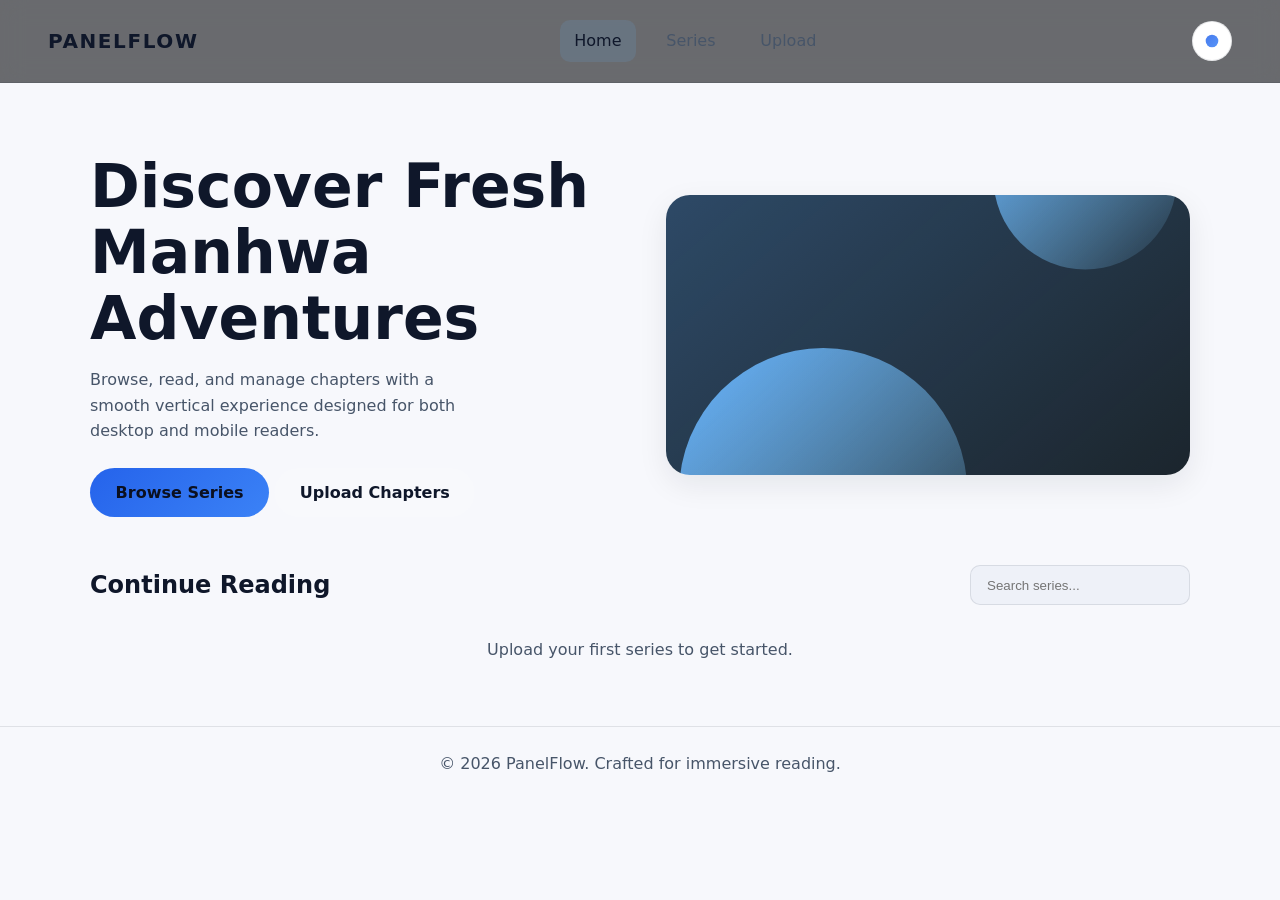
<file: index.html>
<!DOCTYPE html>
<html lang="en" data-theme="dark">
<head>
  <meta charset="UTF-8" />
  <meta name="viewport" content="width=device-width, initial-scale=1.0" />
  <title>Manhwa Reader</title>
  <link rel="stylesheet" href="assets/css/styles.css" />
</head>
<body class="page-home">
  <header class="site-header">
    <div class="logo">PanelFlow</div>
    <nav class="main-nav">
      <a href="index.html" class="active">Home</a>
      <a href="series.html">Series</a>
      <a href="admin.html">Upload</a>
    </nav>
    <button id="themeToggle" class="theme-toggle" aria-label="Toggle theme"></button>
  </header>

  <main class="home-content">
    <section class="hero">
      <div class="hero-copy">
        <h1>Discover Fresh Manhwa Adventures</h1>
        <p>Browse, read, and manage chapters with a smooth vertical experience designed for both desktop and mobile readers.</p>
        <div class="cta-group">
          <a class="btn primary" href="series.html">Browse Series</a>
          <a class="btn secondary" href="admin.html">Upload Chapters</a>
        </div>
      </div>
      <div class="hero-visual" aria-hidden="true"></div>
    </section>

    <section class="library">
      <header class="section-header">
        <h2>Continue Reading</h2>
        <div class="filter-group">
          <input type="search" id="seriesSearch" placeholder="Search series..." />
        </div>
      </header>
      <div id="seriesGrid" class="series-grid hidden"></div>
      <p id="emptyState" class="empty-state hidden">Upload your first series to get started.</p>
    </section>
  </main>

  <footer class="site-footer">
    <p>&copy; <span id="year"></span> PanelFlow. Crafted for immersive reading.</p>
  </footer>

  <script type="module" src="assets/js/theme.js"></script>
  <script type="module" src="assets/js/storage.js"></script>
  <script type="module" src="assets/js/home.js"></script>
</body>
</html>
</file>
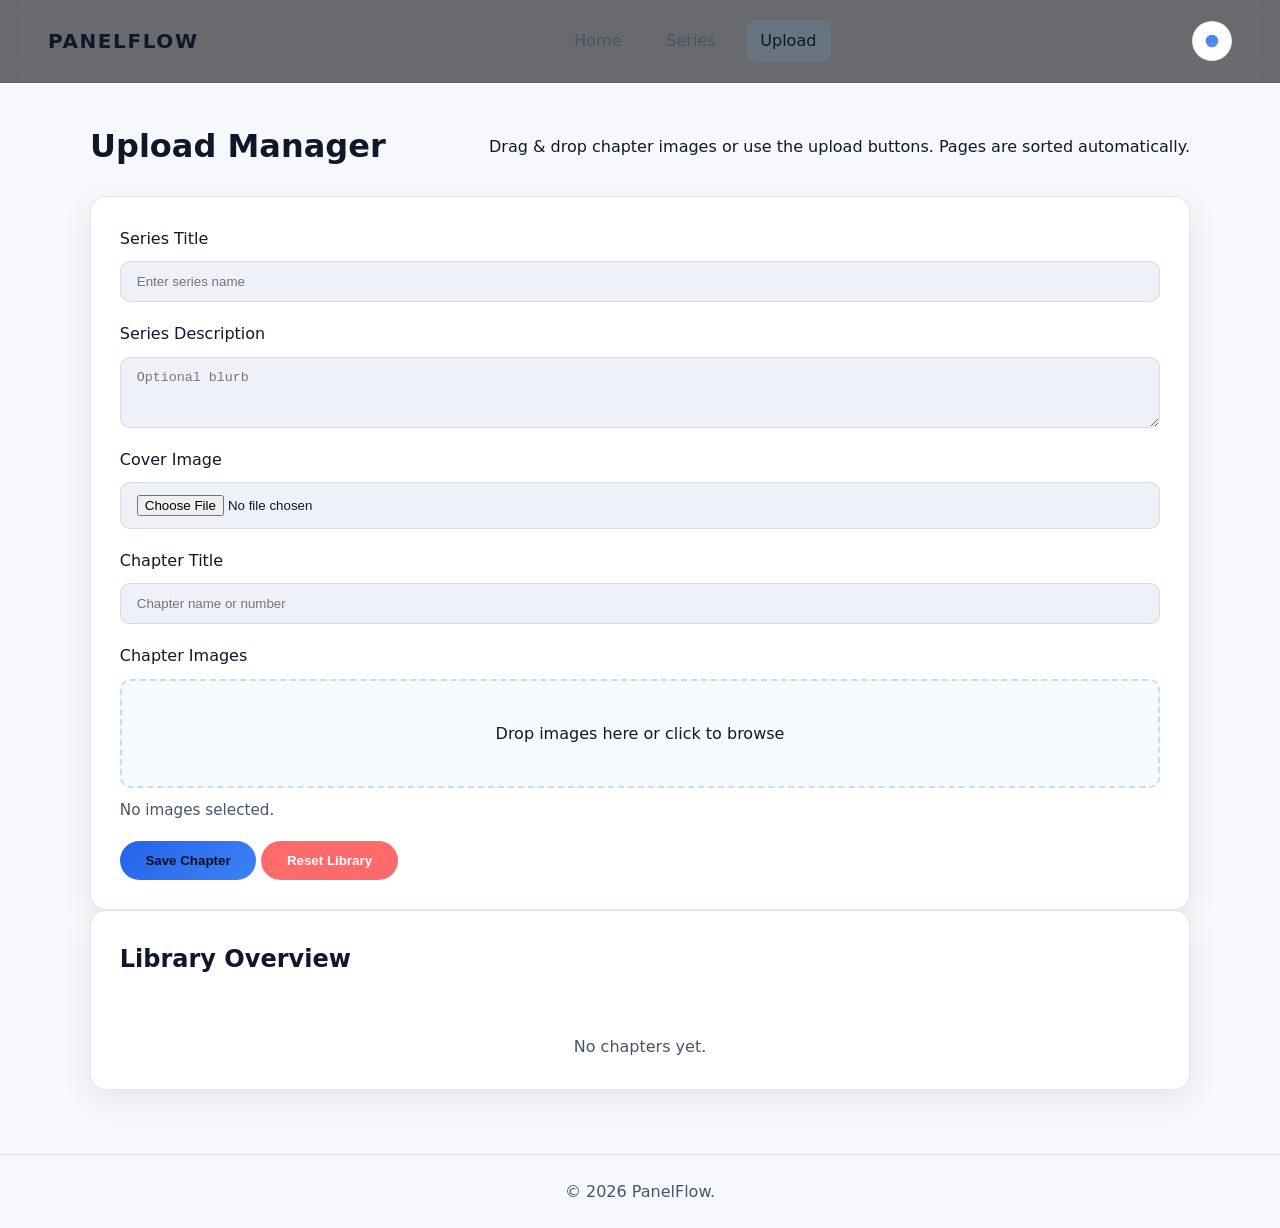
<file: admin.html>
<!DOCTYPE html>
<html lang="en" data-theme="dark">
<head>
  <meta charset="UTF-8" />
  <meta name="viewport" content="width=device-width, initial-scale=1.0" />
  <title>Upload Dashboard - PanelFlow</title>
  <link rel="stylesheet" href="assets/css/styles.css" />
</head>
<body class="page-admin">
  <header class="site-header">
    <div class="logo">PanelFlow</div>
    <nav class="main-nav">
      <a href="index.html">Home</a>
      <a href="series.html">Series</a>
      <a href="admin.html" class="active">Upload</a>
    </nav>
    <button id="themeToggle" class="theme-toggle" aria-label="Toggle theme"></button>
  </header>

  <main class="page-content">
    <header class="section-header">
      <h1>Upload Manager</h1>
      <p>Drag & drop chapter images or use the upload buttons. Pages are sorted automatically.</p>
    </header>

    <section class="upload-panel">
      <form id="uploadForm" class="upload-form">
        <div class="field-group">
          <label for="seriesTitle">Series Title</label>
          <input id="seriesTitle" name="seriesTitle" type="text" required placeholder="Enter series name" />
        </div>
        <div class="field-group">
          <label for="seriesDescription">Series Description</label>
          <textarea id="seriesDescription" name="seriesDescription" rows="3" placeholder="Optional blurb"></textarea>
        </div>
        <div class="field-group">
          <label for="coverImage">Cover Image</label>
          <input id="coverImage" name="coverImage" type="file" accept="image/png, image/jpeg" />
        </div>
        <div class="field-group">
          <label for="chapterTitle">Chapter Title</label>
          <input id="chapterTitle" name="chapterTitle" type="text" required placeholder="Chapter name or number" />
        </div>
        <div class="field-group">
          <label>Chapter Images</label>
          <div id="dropZone" class="drop-zone" tabindex="0">Drop images here or click to browse</div>
          <input id="chapterImages" name="chapterImages" type="file" accept="image/png, image/jpeg" multiple hidden />
          <ul id="fileList" class="file-list"></ul>
        </div>
        <div class="actions">
          <button type="submit" class="btn primary">Save Chapter</button>
          <button type="button" id="clearLibrary" class="btn danger">Reset Library</button>
        </div>
      </form>
    </section>

    <section class="library-overview">
      <h2>Library Overview</h2>
      <div id="libraryList" class="library-list"></div>
    </section>
  </main>

  <footer class="site-footer">
    <p>&copy; <span id="year"></span> PanelFlow.</p>
  </footer>

  <script type="module" src="assets/js/theme.js"></script>
  <script type="module" src="assets/js/storage.js"></script>
  <script type="module" src="assets/js/admin.js"></script>
</body>
</html>
</file>
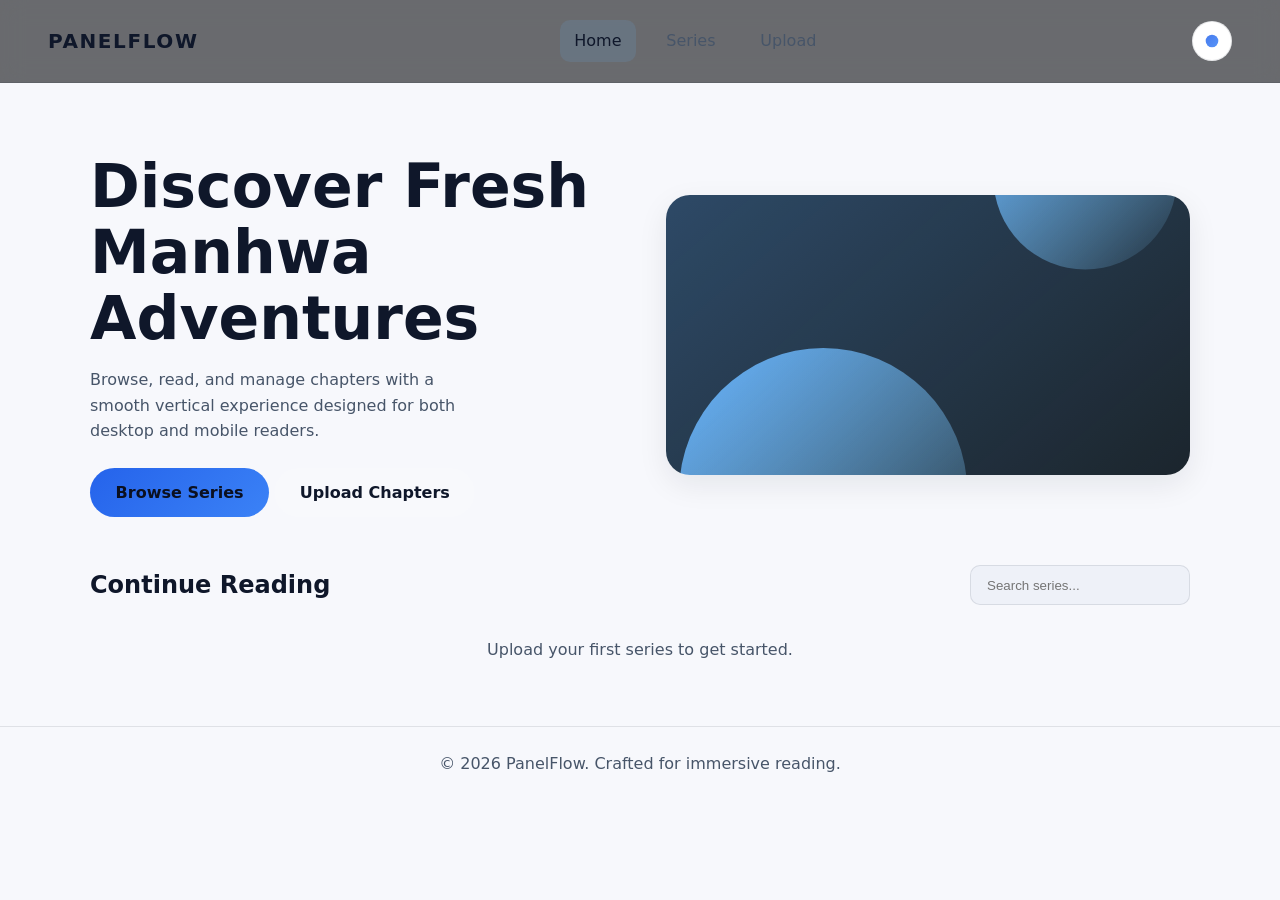
<file: reader.html>
<!DOCTYPE html>
<html lang="en" data-theme="dark">
<head>
  <meta charset="UTF-8" />
  <meta name="viewport" content="width=device-width, initial-scale=1.0" />
  <title>Reader - PanelFlow</title>
  <link rel="stylesheet" href="assets/css/styles.css" />
</head>
<body class="page-reader">
  <header class="reader-header">
    <a class="logo" href="index.html">PanelFlow</a>
    <div class="reader-controls">
      <button id="backButton" class="btn secondary">&larr; Library</button>
      <select id="chapterSelect" aria-label="Select chapter"></select>
      <button id="themeToggle" class="theme-toggle" aria-label="Toggle theme"></button>
    </div>
  </header>

  <main class="reader-main">
    <article class="reader-meta">
      <h1 id="seriesTitle"></h1>
      <h2 id="chapterTitle"></h2>
    </article>
    <section id="pageContainer" class="page-container" aria-live="polite"></section>
    <nav class="reader-pagination">
      <button id="prevChapter" class="btn secondary">Previous Chapter</button>
      <button id="nextChapter" class="btn primary">Next Chapter</button>
    </nav>
  </main>

  <footer class="reader-footer">
    <p id="readingProgress">Scroll to read. Progress saves automatically.</p>
  </footer>

  <script type="module" src="assets/js/theme.js"></script>
  <script type="module" src="assets/js/storage.js"></script>
  <script type="module" src="assets/js/reader.js"></script>
</body>
</html>
</file>
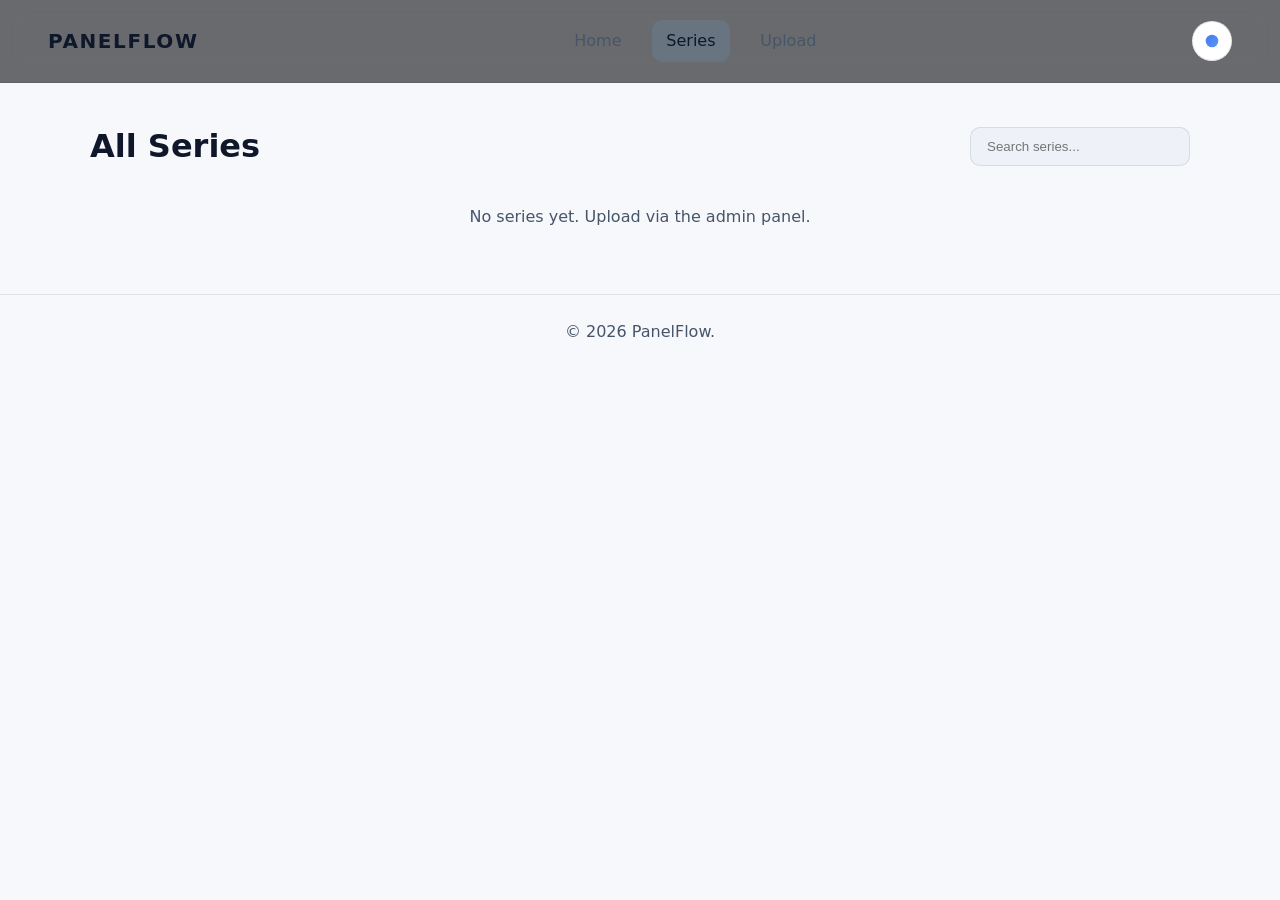
<file: series.html>
<!DOCTYPE html>
<html lang="en" data-theme="dark">
<head>
  <meta charset="UTF-8" />
  <meta name="viewport" content="width=device-width, initial-scale=1.0" />
  <title>Series Library - PanelFlow</title>
  <link rel="stylesheet" href="assets/css/styles.css" />
</head>
<body class="page-series">
  <header class="site-header">
    <div class="logo">PanelFlow</div>
    <nav class="main-nav">
      <a href="index.html">Home</a>
      <a href="series.html" class="active">Series</a>
      <a href="admin.html">Upload</a>
    </nav>
    <button id="themeToggle" class="theme-toggle" aria-label="Toggle theme"></button>
  </header>

  <main class="page-content">
    <header class="section-header">
      <h1>All Series</h1>
      <div class="filter-group">
        <input type="search" id="seriesSearch" placeholder="Search series..." />
      </div>
    </header>
    <div id="seriesGrid" class="series-grid hidden"></div>
    <p id="emptyState" class="empty-state hidden">No series yet. Upload via the admin panel.</p>
  </main>

  <footer class="site-footer">
    <p>&copy; <span id="year"></span> PanelFlow.</p>
  </footer>

  <script type="module" src="assets/js/theme.js"></script>
  <script type="module" src="assets/js/storage.js"></script>
  <script type="module" src="assets/js/series.js"></script>
</body>
</html>
</file>
<file: assets/css/styles.css>
:root {
  color-scheme: dark light;
  --bg: #0f1115;
  --bg-elevated: #151921;
  --bg-soft: #1c212b;
  --text: #f5f6fb;
  --text-muted: #a5adc6;
  --accent: #66b3ff;
  --accent-strong: #8ad6ff;
  --danger: #ff6b6b;
  --border: rgba(255, 255, 255, 0.06);
  --shadow: 0 10px 30px rgba(0, 0, 0, 0.4);
  --radius-lg: 24px;
  --radius-md: 16px;
  --radius-sm: 10px;
  --transition: 0.2s ease;
  font-family: "Inter", system-ui, -apple-system, BlinkMacSystemFont, "Segoe UI", sans-serif;
}

[data-theme="light"] {
  --bg: #f7f8fc;
  --bg-elevated: #ffffff;
  --bg-soft: #eef1f8;
  --text: #0f172a;
  --text-muted: #475569;
  --accent: #2563eb;
  --accent-strong: #3b82f6;
  --border: rgba(15, 23, 42, 0.1);
  --shadow: 0 10px 30px rgba(15, 23, 42, 0.08);
}

* {
  box-sizing: border-box;
  margin: 0;
  padding: 0;
}

.hidden {
  display: none !important;
}

html,
body {
  background: var(--bg);
  color: var(--text);
  min-height: 100%;
}

body {
  display: flex;
  flex-direction: column;
  line-height: 1.6;
}

a {
  color: inherit;
  text-decoration: none;
}

.site-header,
.reader-header {
  display: flex;
  align-items: center;
  justify-content: space-between;
  padding: 1.25rem clamp(1rem, 4vw, 3rem);
  background: rgba(10, 12, 16, 0.6);
  backdrop-filter: blur(12px);
  border-bottom: 1px solid var(--border);
  position: sticky;
  top: 0;
  z-index: 100;
}

.reader-header {
  background: rgba(10, 12, 16, 0.85);
}

.logo {
  font-weight: 700;
  font-size: 1.25rem;
  letter-spacing: 0.08em;
  text-transform: uppercase;
}

.main-nav {
  display: flex;
  gap: 1rem;
  align-items: center;
}

.main-nav a {
  padding: 0.5rem 0.9rem;
  border-radius: var(--radius-sm);
  transition: background var(--transition), color var(--transition);
  color: var(--text-muted);
}

.main-nav a.active,
.main-nav a:hover {
  color: var(--text);
  background: rgba(102, 179, 255, 0.12);
}

.theme-toggle {
  width: 40px;
  height: 40px;
  border-radius: 50%;
  border: 1px solid var(--border);
  background: var(--bg-elevated);
  cursor: pointer;
  position: relative;
}

.theme-toggle::before {
  content: "";
  position: absolute;
  inset: 10px;
  border-radius: 50%;
  background: linear-gradient(135deg, var(--accent) 0%, var(--accent-strong) 100%);
  opacity: 0.7;
  transition: transform var(--transition), opacity var(--transition);
}

[data-theme="light"] .theme-toggle::before {
  transform: scale(0.7);
  opacity: 0.85;
}

.btn {
  border: none;
  cursor: pointer;
  border-radius: 999px;
  padding: 0.75rem 1.6rem;
  font-weight: 600;
  transition: transform var(--transition), box-shadow var(--transition), background var(--transition);
  display: inline-flex;
  align-items: center;
  justify-content: center;
  gap: 0.4rem;
}

.btn.primary {
  background: linear-gradient(135deg, var(--accent), var(--accent-strong));
  color: #0b1020;
}

.btn.secondary {
  background: rgba(255, 255, 255, 0.08);
  color: var(--text);
}

.btn.danger {
  background: var(--danger);
  color: #fff;
}

.btn:hover {
  transform: translateY(-1px);
  box-shadow: var(--shadow);
}

.page-content,
.home-content,
.reader-main {
  width: min(1100px, 90vw);
  margin: 0 auto;
  padding: clamp(1rem, 3vw, 2.5rem) 0 4rem;
  flex: 1;
}

.hero {
  display: grid;
  grid-template-columns: repeat(auto-fit, minmax(280px, 1fr));
  gap: clamp(1.5rem, 4vw, 3.5rem);
  align-items: center;
  margin: 2rem 0 3rem;
}

.hero-copy h1 {
  font-size: clamp(2.5rem, 5vw, 3.75rem);
  line-height: 1.1;
}

.hero-copy p {
  color: var(--text-muted);
  margin: 1rem 0 1.5rem;
  max-width: 36ch;
}

.hero-visual {
  width: 100%;
  min-height: 280px;
  border-radius: var(--radius-lg);
  background: linear-gradient(140deg, rgba(102, 179, 255, 0.35), rgba(138, 214, 255, 0.1)),
    url('data:image/svg+xml,<svg xmlns="http://www.w3.org/2000/svg" width="400" height="400" viewBox="0 0 400 400"><defs><linearGradient id="a" x1="0" y1="0" x2="1" y2="1"><stop offset="0" stop-color="%2366b3ff"/><stop offset="1" stop-color="%238ad6ff" stop-opacity="0"/></linearGradient></defs><rect width="400" height="400" fill="%230f1115"/><circle cx="320" cy="80" r="70" fill="url(%23a)"/><circle cx="120" cy="320" r="110" fill="url(%23a)"/></svg>') center/cover;
  box-shadow: var(--shadow);
}

.section-header {
  display: flex;
  flex-wrap: wrap;
  align-items: center;
  justify-content: space-between;
  gap: 1rem;
  margin-bottom: 1.5rem;
}

.filter-group input {
  background: var(--bg-soft);
  border: 1px solid var(--border);
  border-radius: var(--radius-sm);
  padding: 0.7rem 1rem;
  color: var(--text);
  min-width: 220px;
}

.series-grid {
  display: grid;
  grid-template-columns: repeat(auto-fill, minmax(220px, 1fr));
  gap: 1.5rem;
}

.series-card {
  background: var(--bg-elevated);
  border-radius: var(--radius-md);
  padding: 1.2rem;
  display: flex;
  flex-direction: column;
  gap: 0.9rem;
  position: relative;
  overflow: hidden;
  border: 1px solid var(--border);
  box-shadow: var(--shadow);
  transition: transform var(--transition), border-color var(--transition);
}

.series-card:hover {
  transform: translateY(-3px);
  border-color: rgba(102, 179, 255, 0.4);
}

.series-cover {
  width: 100%;
  aspect-ratio: 3/4;
  border-radius: var(--radius-sm);
  object-fit: cover;
  background: var(--bg-soft);
}

.series-meta h3 {
  font-size: 1.1rem;
}

.series-meta p {
  color: var(--text-muted);
  font-size: 0.95rem;
}

.series-actions {
  margin-top: auto;
  display: flex;
  gap: 0.5rem;
}

.empty-state {
  text-align: center;
  color: var(--text-muted);
  margin-top: 2rem;
}

.site-footer,
.reader-footer {
  text-align: center;
  padding: 1.5rem;
  color: var(--text-muted);
  border-top: 1px solid var(--border);
}

.reader-main {
  display: flex;
  flex-direction: column;
  gap: 2rem;
}

.reader-meta h1 {
  font-size: clamp(1.8rem, 4vw, 2.6rem);
}

.reader-meta h2 {
  color: var(--text-muted);
  font-size: clamp(1.1rem, 3vw, 1.4rem);
}

.page-container {
  display: flex;
  flex-direction: column;
  gap: 1.2rem;
  scroll-margin-top: 100px;
}

.reader-page {
  width: min(820px, 100%);
  margin: 0 auto;
  border-radius: var(--radius-sm);
  overflow: hidden;
  background: var(--bg-soft);
  box-shadow: var(--shadow);
}

.reader-page img {
  width: 100%;
  display: block;
  height: auto;
}

.reader-pagination {
  display: flex;
  justify-content: space-between;
  gap: 1rem;
}

.page-admin .upload-panel,
.page-admin .library-overview {
  background: var(--bg-elevated);
  border-radius: var(--radius-md);
  padding: 1.8rem;
  border: 1px solid var(--border);
  box-shadow: var(--shadow);
}

.upload-form {
  display: grid;
  gap: 1.2rem;
}

.field-group {
  display: grid;
  gap: 0.6rem;
}

.field-group input,
.field-group textarea {
  background: var(--bg-soft);
  border: 1px solid var(--border);
  border-radius: var(--radius-sm);
  padding: 0.75rem 1rem;
  color: var(--text);
}

.drop-zone {
  border: 2px dashed rgba(102, 179, 255, 0.4);
  border-radius: var(--radius-sm);
  padding: 2.5rem 1rem;
  text-align: center;
  background: rgba(102, 179, 255, 0.05);
  cursor: pointer;
  transition: border-color var(--transition), background var(--transition);
}

.drop-zone.dragover {
  border-color: var(--accent-strong);
  background: rgba(102, 179, 255, 0.12);
}

.file-list {
  list-style: none;
  display: grid;
  gap: 0.5rem;
  font-size: 0.95rem;
  color: var(--text-muted);
}

.library-list {
  display: grid;
  gap: 1rem;
  margin-top: 1.5rem;
}

.library-item {
  border: 1px solid var(--border);
  border-radius: var(--radius-sm);
  padding: 1rem;
  background: var(--bg-soft);
  display: grid;
  gap: 0.6rem;
}

.library-item h3 {
  font-size: 1rem;
}

.library-item ul {
  list-style: none;
  display: grid;
  gap: 0.35rem;
  color: var(--text-muted);
}

.reader-controls {
  display: flex;
  align-items: center;
  gap: 0.75rem;
}

.reader-controls select {
  background: var(--bg-soft);
  border: 1px solid var(--border);
  border-radius: var(--radius-sm);
  padding: 0.65rem 1rem;
  color: var(--text);
  min-width: 200px;
}

.reader-header .btn {
  padding: 0.55rem 1.2rem;
}

@media (max-width: 768px) {
  .site-header,
  .reader-header {
    flex-direction: column;
    gap: 1rem;
    align-items: flex-start;
  }

  .reader-controls {
    width: 100%;
    flex-wrap: wrap;
  }

  .reader-controls select {
    flex: 1;
  }

  .series-grid {
    grid-template-columns: repeat(auto-fill, minmax(160px, 1fr));
  }

  .reader-pagination {
    flex-direction: column;
  }

  .btn {
    width: 100%;
  }
}

@media (max-width: 480px) {
  .hero-copy h1 {
    font-size: 2.1rem;
  }

  .reader-header {
    position: static;
  }

  .reader-main {
    padding-top: 1rem;
  }

  .page-container {
    gap: 0.8rem;
  }
}
</file>
